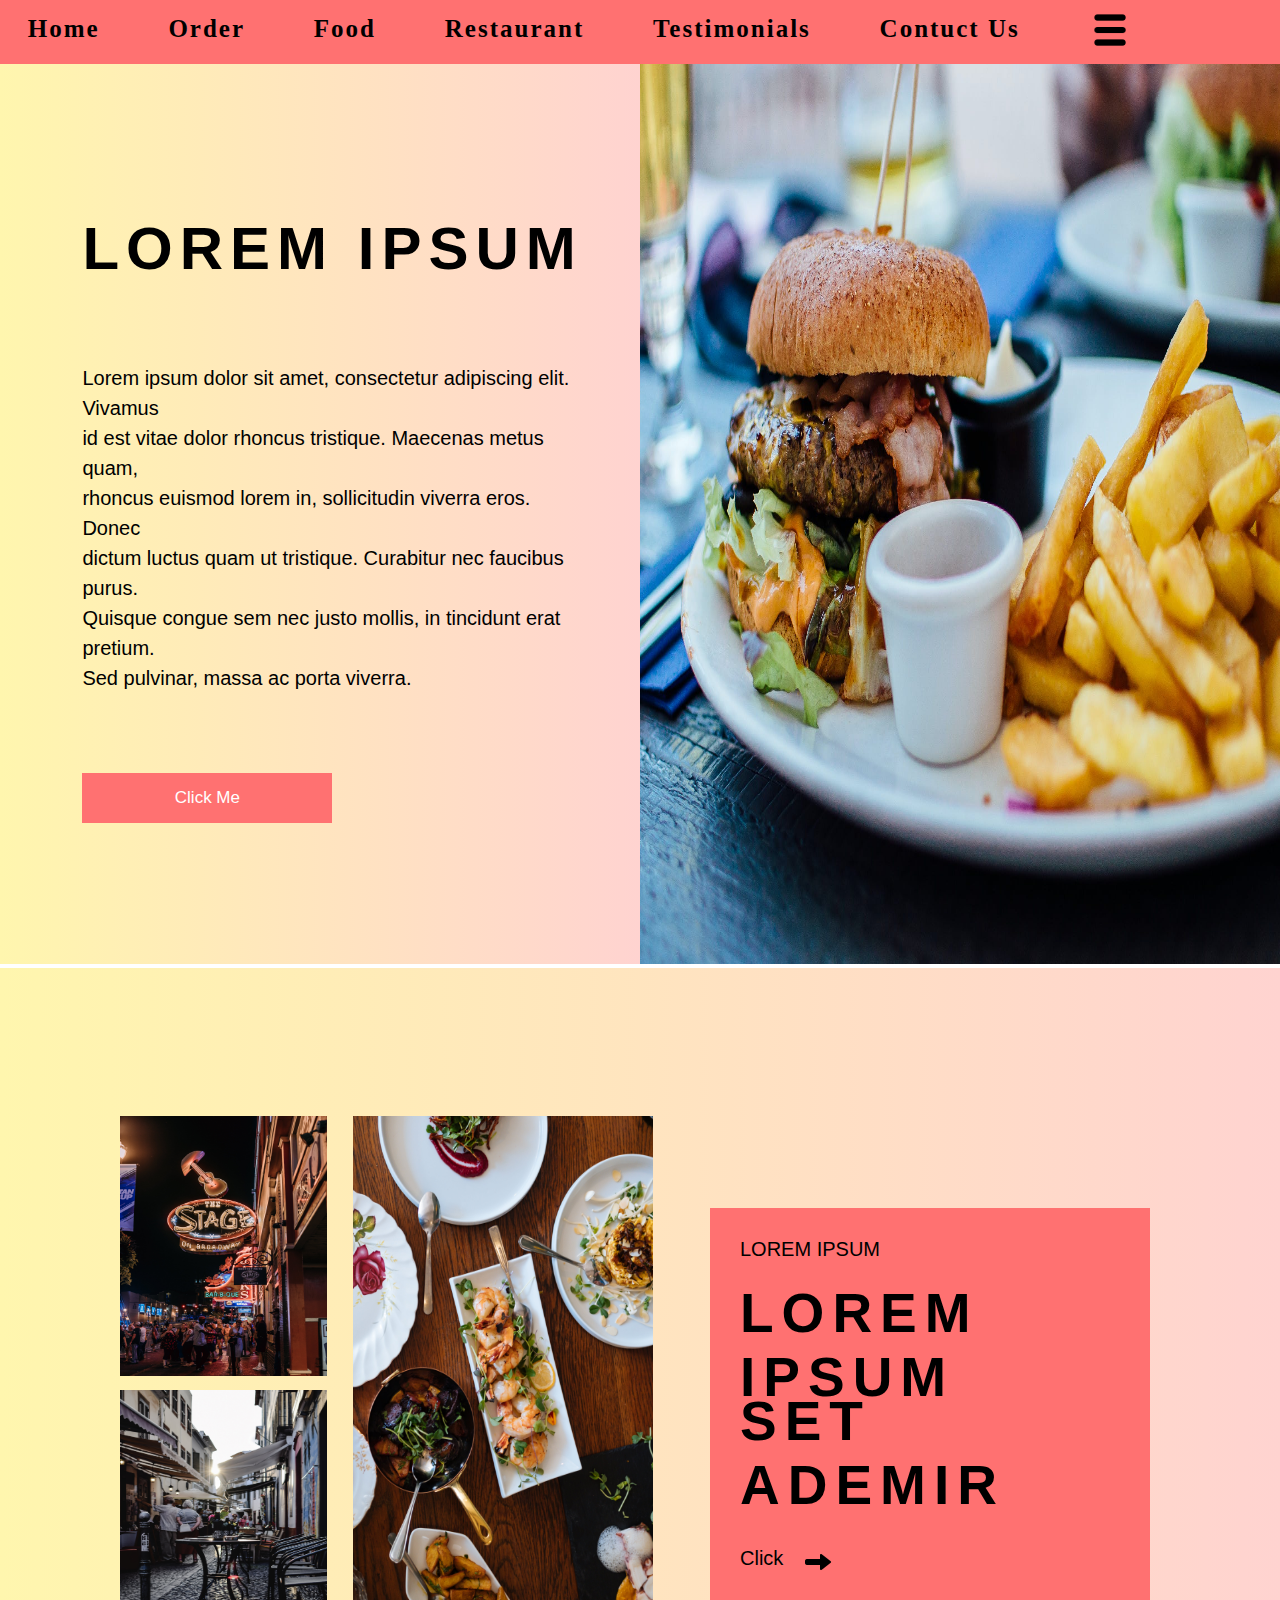
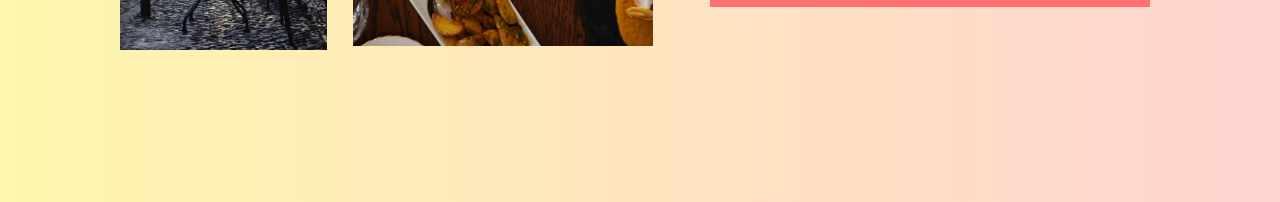
<file: index.html>
<!DOCTYPE html>
<html lang="en">
<head>
    <meta charset="UTF-8">
    <meta name="viewport" content="width=device-width, initial-scale=1.0">
    <link rel="stylesheet" media="screen and (max-width: 600px)" href="phone.css">
    <link rel="stylesheet" media="screen and (min-width: 992px)" href="laptop.css">
    <title>OrderFood</title>
    <style>
        *{
            box-sizing: border-box;
            margin: 0;
            padding: 0;
        }
    </style>
</head>
<body>
    <nav>
        <div class="nav-div1">
            <ul>
                <li>Home</li>
                <li>Order</li>
                <li>Food</li>
                <li>Restaurant</li>
                <li>Testimonials</li>
                <li>Contuct Us</li>
            </ul>
        </div>
        <div class="nav-div2">
            <img src="images/menu-bar.png" alt="not supported" id="menu-bar">
        </div>
    </nav>
    <!-- first page -->
    <div class="first-div">
        <div class="first-sub1">
            <p class="first-heading">LOREM IPSUM</p>
            <p class="first-paragraph">Lorem ipsum dolor sit amet, consectetur adipiscing elit. Vivamus <br>
                id est vitae dolor rhoncus tristique. Maecenas metus quam,<br>
                rhoncus euismod lorem in, sollicitudin viverra eros. Donec <br>
                dictum luctus quam ut tristique. Curabitur nec faucibus purus. <br>
                Quisque congue sem nec justo mollis, in tincidunt erat pretium. <br>
                Sed pulvinar, massa ac porta viverra.</p>
            <button>Click Me</button>
        </div>
        <div class="first-sub2">
            <img src="images/pexels-robin-stickel-70497.jpg" alt="image not supported">
        </div>
    </div>
    

    <!-- second page -->
    <div class="second-div">
        <div class="second-sub1">
            <div class="item1">
                <img src="images/pexels-rachel-claire-6752433.jpg" alt="">
            </div>
            <div class="item2">
                <img src="images/pexels-eva-bronzini-6141651.jpg" alt="">
            </div>
            <div class="item3">
                <img src="images/pexels-mister-mister-3434523.jpg" alt="">
            </div>
        </div>
        <div class="second-sub2">
            <div class="second-sub-box">
                <p class="line1">LOREM IPSUM</p>
                <p class="line2">LOREM IPSUM</p>
                <p class="line3">SET ADEMIR</p>
                <p class="line4">Click<img src="images/icons8-arrow-30.png" alt=""></p>
               </div>
        </div>
    </div>

</body>
</html>








<!-- <div class="second-sub-box">
    <p class="line1">LOREM IPSUM</p>
    <p class="line2">LOREM IPSUM</p>
    <p class="line3">SET ADEMIR</p>
    <p class="line4">Click<img src="images/icons8-arrow-30.png" alt=""></p>
   </div> -->
</file>
<file: laptop.css>
nav{
    background-color: #ff7171;
    display: flex;
    padding: 5px;
}
ul li{
    text-decoration: none;
    display:inline-block; 
    font-size: 25px; 
    font-weight: bold; 
    margin-right: 6%;   
    margin-top: 10px;  
    letter-spacing: 2px;
}
#menu-bar{
    height: 50px;
    width: 50px;
}
.nav-div1 {
    width: 85%;
    float: left;
    text-align: right;
}
.nav-div2 {
    width: 15%;
    float: left;
    text-align: left;
}

.first-sub1 {
    width: 50%;
    float: left;
    padding: 50px;
    height: 100vh;
    background: linear-gradient(90deg, #fff6ae 0%, #ffd3d0 100%)
}
.first-sub1 button{
    background-color: #ff7171;
    border: none;
    width: 250px;
    height: 50px;
    margin-top: 80px;
    color: white;
    margin-left: 6%;
    font-size: 17px;
    font-family:'Segoe UI', Tahoma, Geneva, Verdana, sans-serif;
}
.first-sub2 {
    width: 50%;
    float: left;
}
.first-sub2 img{
    max-width: 100%; /* Set maximum width of the image to 100% of its container */
    max-height: 100%; /* Ensure image doesn't overflow vertically */
    height: 100vh;
}
.first-heading{
    font-size: 60px;
    font-weight: bold;
    margin-top: 100px;
    margin-bottom: 80px;
    margin-left: 6%;
    letter-spacing: 7px;
    font-family:'Segoe UI', Tahoma, Geneva, Verdana, sans-serif;
}
.first-paragraph{
    text-align: left;
    margin-left: 6%;
    font-size: 20px;
    font-family:'Segoe UI', Tahoma, Geneva, Verdana, sans-serif;
    line-height: 30px;
}
.second-div{
    padding-bottom: 10%;
    display: flex;
    width: 100%; 
    background: linear-gradient(90deg, #fff6ae 0%, #ffd3d0 100%)
}
.second-sub1, .second-sub2{
    flex: 1; 
    padding: 20px;
}

.second-sub1{
    display: grid;
    gap: 10px;
    margin-top: 10%;
    margin-left: 100px;
    
}
.item1{
    grid-column: 1;
    grid-row: 1;
}
.item2{
    grid-column: 1;
    grid-row: 2;
}
.item3{
    width: 300px;
    grid-column: 2;
    grid-row: 1 / span 2;
    margin-left: 5%;
}

.item1 img{
    width: 100%;
    height: 260px;
}

.item2 img{
    width: 100%;
    height: 260px;
}
.item3 img{
    width: 100%;
    height: 530px;
}

.second-sub-box{
    height: auto;
    padding: 30px;
    width: 80%;
    background-color: #ff7171;
    margin-top: 40%;
}

.line1{
    font-size: 20px;
    font-family:'Segoe UI', Tahoma, Geneva, Verdana, sans-serif;
}

.line2{
    margin-top: 20px;
    font-weight: bold;
    letter-spacing: 8px;
    font-size: 55px;
    font-family:'Segoe UI', Tahoma, Geneva, Verdana, sans-serif;
}
.line3{
    margin-top: -20px;
    margin-bottom: 30px;
    font-weight: bold;
    letter-spacing: 8px;
    font-size: 55px;
    font-family:'Segoe UI', Tahoma, Geneva, Verdana, sans-serif;
}

.line4{
    display: flex;
    font-size: 20px;
    font-family:'Segoe UI', Tahoma, Geneva, Verdana, sans-serif;
}

.line4 img{
    margin-left: 20px;
    
}
</file>
<file: phone.css>
/* phone.css */

/* Resetting default margin and padding */
* {
    margin: 0;
    padding: 0;
}


/* phone.css */

/* Styling for navigation bar */
nav {
    background-color: #ff7171;
    display: flex;
    justify-content: space-between; /* Add space between items */
    align-items: center; /* Center items vertically */
    padding: 10px; /* Increase padding for better touch experience */
}

ul li {
    list-style: none; /* Remove default list styling */
    font-size: 18px; /* Adjust font size for mobile */
    font-weight: bold;
    margin-right: 10px; /* Reduce right margin */
}

#menu-bar {
    height: 30px; /* Adjust menu bar height */
    width: 30px; /* Adjust menu bar width */
}



/* Styling for first section */
.first-div {
    display: flex;
    flex-direction: column; /* Stack elements vertically */
    align-items: center; /* Center items horizontally */
    padding: 20px; /* Add padding for better spacing */
    background: linear-gradient(90deg, #fff6ae 0%, #ffd3d0 100%)
}

.first-sub1 {
    width: 100%; /* Make the first column full width */
    padding: 20px; /* Add padding */
}

.first-sub1 button {
    width: 100%; /* Make button full width */
    margin-top: 20px; /* Add space between button and text */
    font-size: 16px; /* Adjust font size */
    background-color: #ff7171;
    color: white;
    border: none;
    padding: 10px 20px;
    cursor: pointer;
}

.first-sub2 {
    width: 100%; /* Make the second column full width */
    margin-top: 20px; /* Add space between sections */
}

.first-sub2 img {
    width: 100%; /* Make image full width */
}

.first-heading {
    font-size: 30px; /* Adjust font size */
    margin-bottom: 10px; /* Reduce bottom margin */
    text-align: center; /* Center text */
}

.first-paragraph {
    font-size: 14px; /* Adjust font size */
    line-height: 20px; /* Adjust line height */
    text-align: justify; /* Justify text */
}

/* Styling for second section */
.second-div {
    display: flex;
    flex-direction: column; /* Stack elements vertically */
    padding: 20px; /* Add padding */
    background: linear-gradient(90deg, #fff6ae 0%, #ffd3d0 100%)
}

.second-sub1, .second-sub2 {
    width: 100%; /* Make both sections full width */
    margin-top: 20px; /* Add space between sections */
}

.second-sub1 {
    display: grid;
    grid-template-columns: 1fr; /* Single column layout */
    gap: 10px; /* Add gap between grid items */
}

.item1 img, .item2 img {
    width: 100%; /* Make images full width */
    height: auto; /* Maintain aspect ratio */
}

.item3 img {
    width: 100%; /* Make image full width */
    max-height: 300px; /* Limit maximum height */
}

.second-sub-box {
    padding: 20px; /* Add padding */
    background-color: #ff7171; /* Change background color */
    text-align: center; /* Center the content horizontally */
    margin-top: 10px; /* Add margin from the top */
}

.line1, .line4 {
    font-size: 14px; /* Adjust font size */
}
.line2{
    margin-top: 10px;
}

.line4 {
    margin-left: 40%;
    display: flex; /* Use flexbox */
    align-items: center; /* Center items vertically */
    font-size: 14px; /* Adjust font size */
    font-family: 'Segoe UI', Tahoma, Geneva, Verdana, sans-serif;
}

.line4 img {
    margin-left: 10px; /* Add space between text and image */
}


.line2, .line3 {
    font-size: 24px; /* Adjust font size */
    text-align: center; /* Center text */
    margin-bottom: 10px; /* Add space between lines */
    letter-spacing: 4px;
}
</file>
